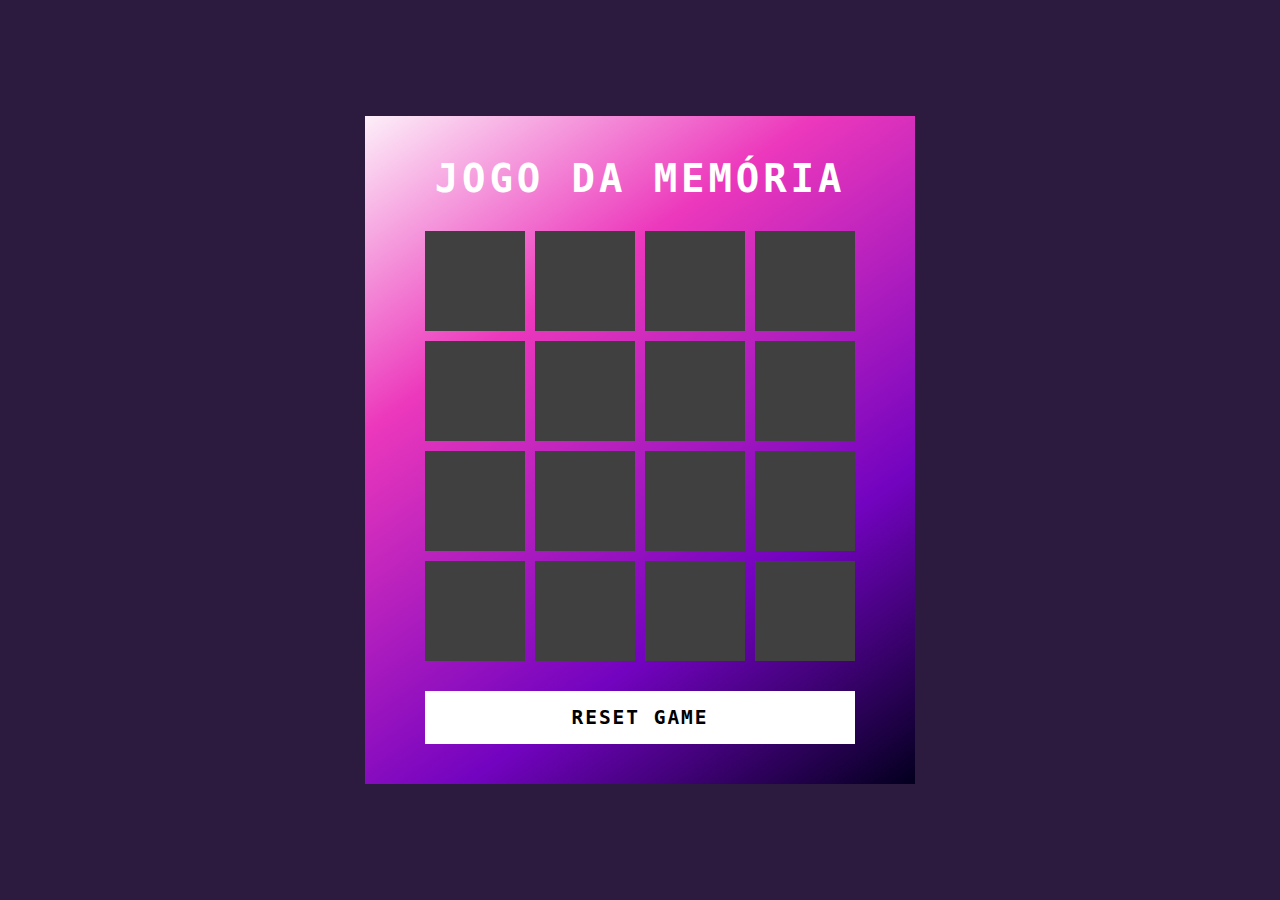
<file: index.html>
<!DOCTYPE html>
<html lang="en">
<head>
    <meta charset="UTF-8">
    <meta name="viewport" content="width=device-width, initial-scale=1.0">
    <title>Jogo da Memória</title>
    <link rel="stylesheet" href="./src/styles/reset.css">
    <link rel="stylesheet" href="./src/styles/main.css">
</head>
<body>
    <div class="container">
        <h2>Jogo da Memória</h2>
        <div class="game"></div>
        <button class="reset" onclick="window.location.reload()"
        >RESET GAME</button>
    </div>
    
    <script src="./src/scripts/engine.js" defer></script>
</body>
</html>
</file>
<file: src/styles/main.css>
body {
    display: flex;
    justify-content: center;
    align-items: center;
    min-height: 100vh;
    background: #2c1b3f;
    user-select: none;

}

.container {
    position: relative;
    display: flex;
    flex-direction: column;
    justify-content: center;
    align-items: center;
    gap: 30px;
    background: linear-gradient( 
        325deg, 
        #03001e 0%, 
        #7303c0 30%, 
        #ec38bc 70%,
        #fdeff9 100%
    );
    padding: 40px 60px;
}

h2 {
    font-size: 3em;
    color: #fff;
    text-transform: uppercase;
    letter-spacing: 0.1em;
}

.reset {
    padding: 15px 20px;
    width: 100%;
    color: #000;
    background-color: #fff;
    border: none;
    font-size: 1.5em;
    letter-spacing: 0.1em;
    text-transform: uppercase;
    cursor: pointer;
    font-weight: 600;
}

.reset:focus {
    color: #ec38bc;
    background-color: #262809;
}

.game {
    width: 430px;
    height: 430px;
    display: flex;
    flex-wrap: wrap;
    gap: 10px;
    transform-style: preserve-3d;
    perspective: 500px;
}

.item {
    position: relative;
    width: 100px;
    height: 100px;
    display: flex;
    align-items: center;
    justify-content: center;
    background-color: #fff;
    font-size: 3em;
    transform: rotateY(180deg);
    transition: 0.25s;
}

.item::after {
    content: "";
    position: absolute;
    inset: 0;
    background: #404040;
/*    opacity: 0.85; */
    transition: 0.25s;
    transform: rotateY(0deg);
    backface-visibility: hidden;
}

.item.boxOpen {
    transform: rotateY(0deg);
}

.boxOpen::after,
.boxMatch::after {
    transform: rotateY(180deg);
}
</file>
